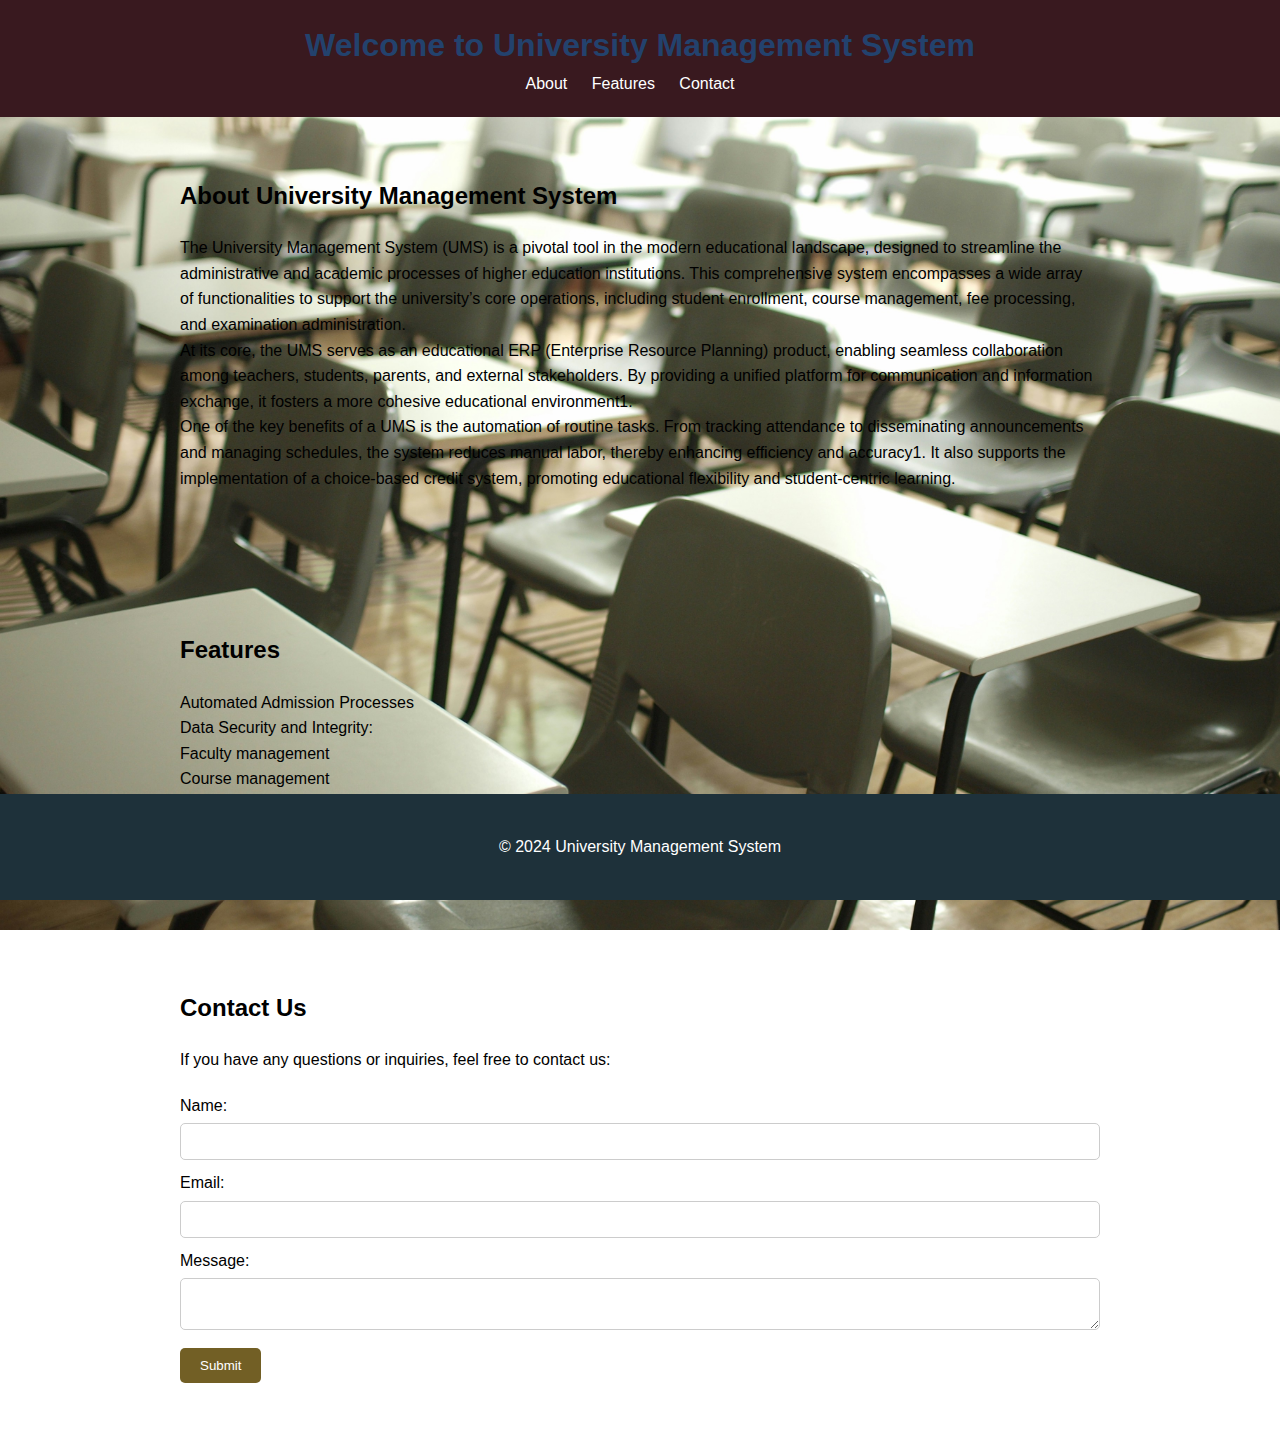
<file: index.html>
<!DOCTYPE html>
<html lang="en">
<head>
    <meta charset="UTF-8">
    <meta name="viewport" content="width=device-width, initial-scale=1.0">
    <title>University Management System</title>
    <link rel="stylesheet" href="style.css"> <!-- Link to your custom CSS file -->
    <style>
        body {

        background: url('b1.jpg') no-repeat center center fixed;

        background-size: cover; /* for IE9+, Safari 4.1+, Chrome 3.0+, Firefox 3.6+ */
        -webkit-background-size: cover; /* for Safari 3.0 - 4.0 , Chrome 1.0 - 3.0 */
        -moz-background-size: cover; /* optional for Firefox 3.6 */ 
        -o-background-size: cover; /* for Opera 9.5 */
        margin: 0; /* to remove the default white margin of body */
        padding: 0; /* to remove the default white margin of body */
        overflow: hidden;
             }
    </style>
</head>
<body>
    
    <header>
        <h1>Welcome to University Management System</h1>
        <nav>
            <ul>
                <li><a href="about.html">About</a></li>
                <li><a href="features.html">Features</a></li>
                <li><a href="contact.html">Contact</a></li>
            </ul>
        </nav>
    </header>

    <section id="about">
        <div class="container">
            <h2>About University Management System</h2>
            <p>The University Management System (UMS) is a pivotal tool in the modern educational landscape, designed to streamline the administrative and academic processes of higher education institutions. This comprehensive system encompasses a wide array of functionalities to support the university’s core operations, including student enrollment, course management, fee processing, and examination administration.<br>

                At its core, the UMS serves as an educational ERP (Enterprise Resource Planning) product, enabling seamless collaboration among teachers, students, parents, and external stakeholders. By providing a unified platform for communication and information exchange, it fosters a more cohesive educational environment1.<br>
                
                One of the key benefits of a UMS is the automation of routine tasks. From tracking attendance to disseminating announcements and managing schedules, the system reduces manual labor, thereby enhancing efficiency and accuracy1. It also supports the implementation of a choice-based credit system, promoting educational flexibility and student-centric learning.</p>
        </div>
    </section>

    <section id="features">
        <div class="container">
            <h2>Features</h2>
            <ul>
                <li>Automated Admission Processes</li>
                <li>Data Security and Integrity:</li>
                <li>Faculty management</li>
                <li>Course management</li>
                <li>Attendance tracking</li>
                <li>Grades management</li>
                <li>Financial management</li>
            </ul>
        </div>
    </section>

    <section id="contact">
        <div class="container">
            <h2>Contact Us</h2>
            <p>If you have any questions or inquiries, feel free to contact us:</p>
            <form action="contact.php" method="POST">
                <label for="name">Name:</label>
                <input type="text" id="name" name="name" required>
                <label for="email">Email:</label>
                <input type="email" id="email" name="email" required>
                <label for="message">Message:</label>
                <textarea id="message" name="message" required></textarea>
                <button type="submit">Submit</button>
            </form>
        </div>
    </section>

    <footer>
        <div class="container">
            <p>&copy; 2024 University Management System</p>
        </div>
    </footer>

</body>
</html>
</file>
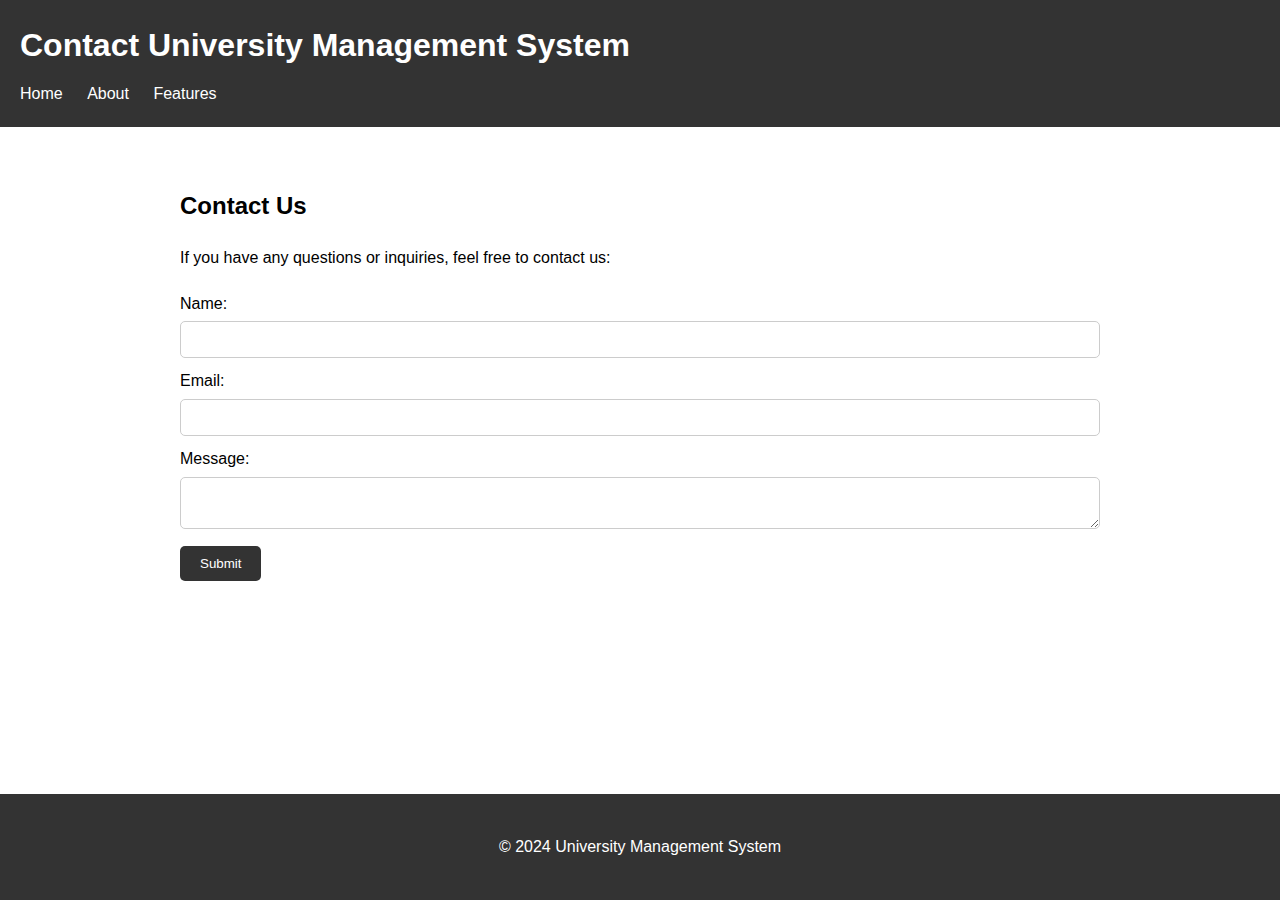
<file: contact.html>
<!DOCTYPE html>
<html lang="en">
<head>
    <meta charset="UTF-8">
    <meta name="viewport" content="width=device-width, initial-scale=1.0">
    <title>Contact University Management System</title>
    <link rel="stylesheet" href="contact.css"> <!-- Link to your custom CSS file -->
</head>
<body>
    <header>
        <h1>Contact University Management System</h1>
        <nav>
            <ul>
                <li><a href="index.html">Home</a></li>
                <li><a href="about.html">About</a></li>
                <li><a href="features.html">Features</a></li>
            </ul>
        </nav>
    </header>

    <section id="contact">
        <div class="container">
            <h2>Contact Us</h2>
            <p>If you have any questions or inquiries, feel free to contact us:</p>
            <form action="contact.php" method="POST">
                <label for="name">Name:</label>
                <input type="text" id="name" name="name" required>
                <label for="email">Email:</label>
                <input type="email" id="email" name="email" required>
                <label for="message">Message:</label>
                <textarea id="message" name="message" required></textarea>
                <button type="submit">Submit</button>
            </form>
        </div>
    </section>

    <footer>
        <div class="container">
            <p>&copy; 2024 University Management System</p>
        </div>
    </footer>

</body>
</html>
</file>
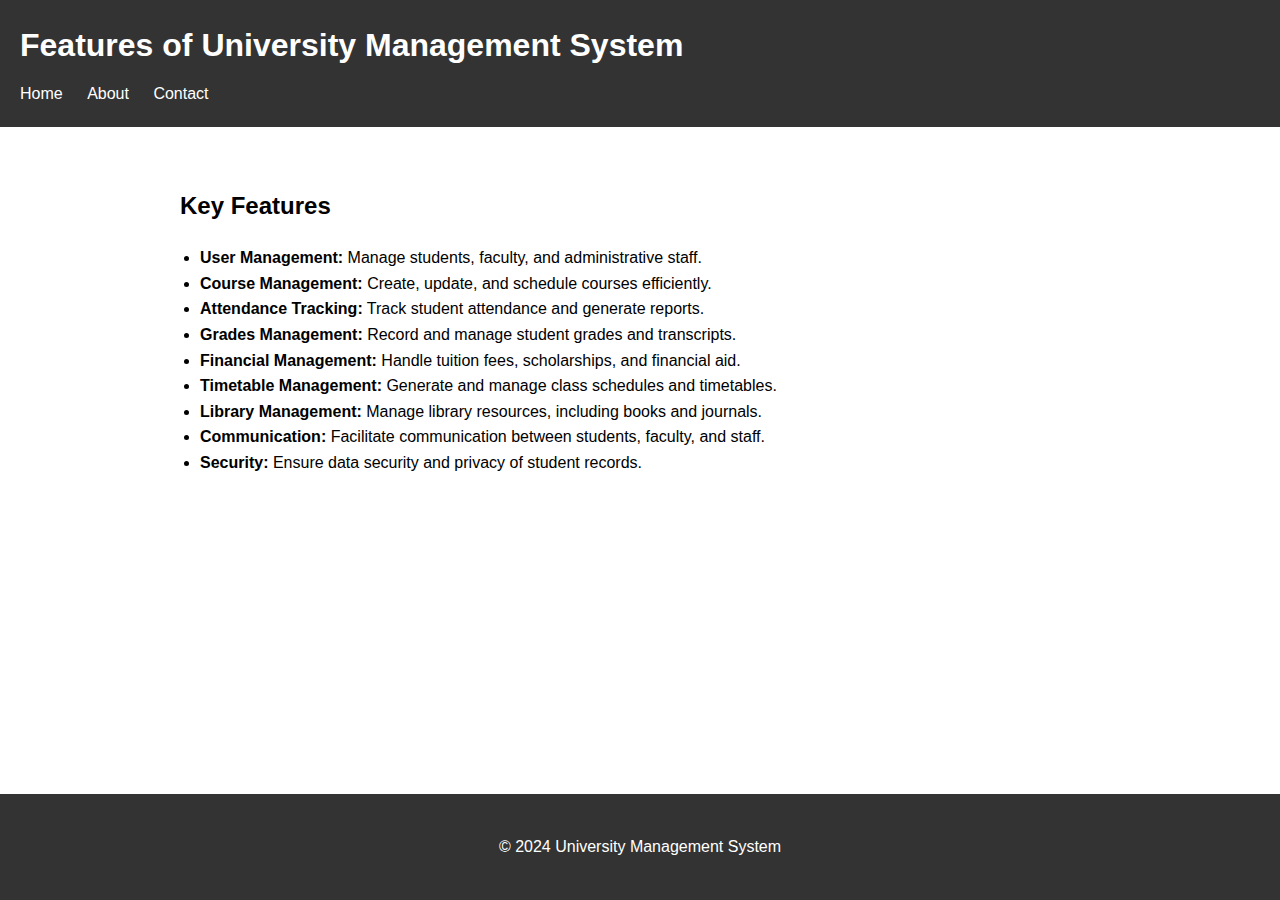
<file: features.html>
<!DOCTYPE html>
<html lang="en">
<head>
    <meta charset="UTF-8">
    <meta name="viewport" content="width=device-width, initial-scale=1.0">
    <title>Features of University Management System</title>
    <link rel="stylesheet" href="features.css"> <!-- Link to your custom CSS file -->
</head>
<body>
    <header>
        <h1>Features of University Management System</h1>
        <nav>
            <ul>
                <li><a href="index.html">Home</a></li>
                <li><a href="about.html">About</a></li>
                <li><a href="contact.html">Contact</a></li>
            </ul>
        </nav>
    </header>

    <section id="features">
        <div class="container">
            <h2>Key Features</h2>
            <ul>
                <li><strong>User Management:</strong> Manage students, faculty, and administrative staff.</li>
                <li><strong>Course Management:</strong> Create, update, and schedule courses efficiently.</li>
                <li><strong>Attendance Tracking:</strong> Track student attendance and generate reports.</li>
                <li><strong>Grades Management:</strong> Record and manage student grades and transcripts.</li>
                <li><strong>Financial Management:</strong> Handle tuition fees, scholarships, and financial aid.</li>
                <li><strong>Timetable Management:</strong> Generate and manage class schedules and timetables.</li>
                <li><strong>Library Management:</strong> Manage library resources, including books and journals.</li>
                <li><strong>Communication:</strong> Facilitate communication between students, faculty, and staff.</li>
                <li><strong>Security:</strong> Ensure data security and privacy of student records.</li>
            </ul>
        </div> 
    </section>

    <footer>
        <div class="container">
            <p>&copy; 2024 University Management System</p>
        </div>
    </footer>

</body>
</html>
</file>
<file: style.css>
* {
    margin: 0;
    padding: 0;
    box-sizing: border-box;
}

body {
    font-family: Arial, sans-serif;
    line-height: 1.6;
}

header {
    background-color: #39191f;
    color: #23426d;
    padding: 20px;
    text-align: center;
}

header h1 {
    font-size: 2em;
}

nav ul {
    list-style: none;
}

nav ul li {
    display: inline;
    margin-right: 20px;
}

nav ul li a {
    color: #fff;
    text-decoration: none;
}

.container {
    max-width: 960px;
    margin: 0 auto;
    padding: 20px;
}

section {
    padding: 40px 0;
}

section h2 {
    font-size: 1.5em;
    margin-bottom: 20px;
}

section p {
    margin-bottom: 20px;
}

ul {
    list-style: none;
}

footer {
    background-color: #1e313a;
    color: #fff;
    text-align: center;
    padding: 20px;
    position: absolute;
    bottom: 0;
    width: 100%;
}

footer p {
    margin: 0;
}

form label {
    display: block;
    margin-bottom: 5px;
}

form input,
form textarea {
    width: 100%;
    padding: 10px;
    margin-bottom: 10px;
    border: 1px solid #ccc;
    border-radius: 5px;
}

form button {
    background-color: #725f25;
    color: #fff;
    border: none;
    padding: 10px 20px;
    cursor: pointer;
    border-radius: 5px;
}

form button:hover {
    background-color: #555;
}
</file>
<file: contact.css>
/* Reset some default styles */
* {
    margin: 0;
    padding: 0;
    box-sizing: border-box;
}

body {
    font-family: Arial, sans-serif;
    line-height: 1.6;
}

header {
    background-color: #333;
    color: #fff;
    padding: 20px;
}

header h1 {
    font-size: 2em;
    margin-bottom: 10px;
}

nav ul {
    list-style: none;
}

nav ul li {
    display: inline;
    margin-right: 20px;
}

nav ul li a {
    color: #fff;
    text-decoration: none;
}

.container {
    max-width: 960px;
    margin: 0 auto;
    padding: 20px;
}

section {
    padding: 40px 0;
}

section h2 {
    font-size: 1.5em;
    margin-bottom: 20px;
}

section p {
    margin-bottom: 20px;
}

form label {
    display: block;
    margin-bottom: 5px;
}

form input,
form textarea {
    width: 100%;
    padding: 10px;
    margin-bottom: 10px;
    border: 1px solid #ccc;
    border-radius: 5px;
}

form button {
    background-color: #333;
    color: #fff;
    border: none;
    padding: 10px 20px;
    cursor: pointer;
    border-radius: 5px;
}

form button:hover {
    background-color: #555;
}

footer {
    background-color: #333;
    color: #fff;
    text-align: center;
    padding: 20px;
    position: absolute;
    bottom: 0;
    width: 100%;
}

footer p {
    margin: 0;
}
</file>
<file: features.css>
/* Reset some default styles */
* {
    margin: 0;
    padding: 0;
    box-sizing: border-box;
}

body {
    font-family: Arial, sans-serif;
    line-height: 1.6;
}

header {
    background-color: #333;
    color: #fff;
    padding: 20px;
}

header h1 {
    font-size: 2em;
    margin-bottom: 10px;
}

nav ul {
    list-style: none;
}

nav ul li {
    display: inline;
    margin-right: 20px;
}

nav ul li a {
    color: #fff;
    text-decoration: none;
}

.container {
    max-width: 960px;
    margin: 0 auto;
    padding: 20px;
}

section {
    padding: 40px 0;
}

section h2 {
    font-size: 1.5em;
    margin-bottom: 20px;
}

section ul {
    list-style-type: disc;
    margin-left: 20px;
}

footer {
    background-color: #333;
    color: #fff;
    text-align: center;
    padding: 20px;
    position: absolute;
    bottom: 0;
    width: 100%;
}

footer p {
    margin: 0;
}
</file>
